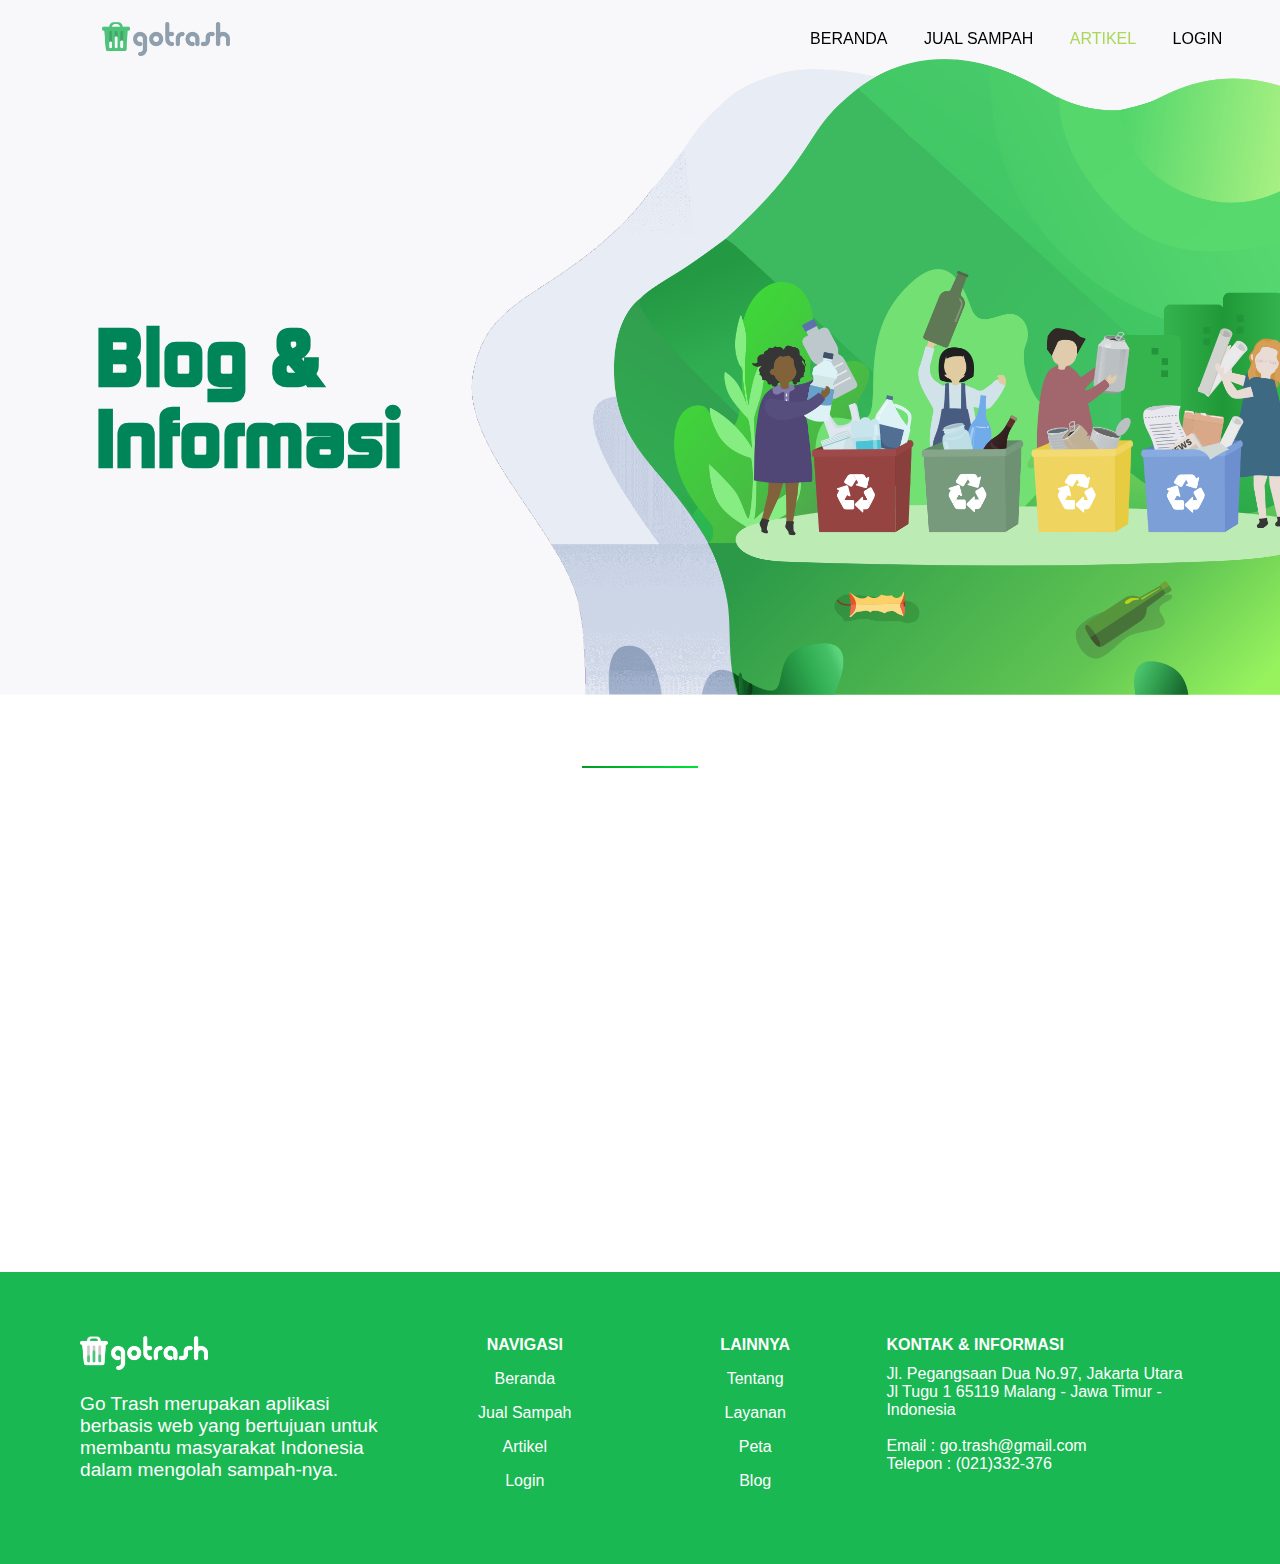
<file: pages/artikel.html>
<!DOCTYPE html>
<html lang="en">

<head>
  <meta charset="UTF-8">
  <meta name="viewport" content="width=device-width, initial-scale=1.0">
  <meta http-equiv="X-UA-Compatible" content="ie=edge">
  <title>GoTrash | Media Peduli Sampah</title>
  <link rel="shortcut icon" href="../assets/img/general/icon.png" type="image/x-icon">
  <!-- css -->
  <link rel="stylesheet" href="../assets/css/style.css">
  <link rel="stylesheet" href="../assets/css/responsive.css">
  <link rel="stylesheet" href="../assets/css/jual.css">
  <link rel="stylesheet" href="https://cdnjs.cloudflare.com/ajax/libs/font-awesome/4.7.0/css/font-awesome.min.css">
  <link rel="stylesheet" href="https://unpkg.com/aos@2.3.1/dist/aos.css">
  <!-- js -->
  <script src="../assets/js/jquery.min.js"></script>
  <script src="../assets/js/script.js"></script>
  <script src="https://unpkg.com/aos@2.3.1/dist/aos.js"></script>
</head>

<body id="body-artikel">
  <!-- Navbar -->
  <nav id="nav">
    <img src="../assets/img/general/logo.png">
    <i id="nav-btn" class="fa fa-bars"></i>
    <div class="nav-link">
      <a class="nav-disactive" href="index.html" id="nav-1">Beranda</a>
      <br>
      <a class="nav-disactive" href="jual/step1.html" id="nav-2">Jual Sampah</a>
      <br>
      <a class="active">Artikel</a>
      <br>
      <a class="nav-disactive" href="login.html" id="nav-3">Login</a>
    </div>
  </nav>
  <!-- Header -->
  <div class="blog-header">
    <div class="blog-text">
        <h1 data-aos="fade-down">Blog & <br> Informasi</h1>
    </div>
  </div>
  <!-- Content -->
  <div class="home-blog">
    <div class="line"></div>
    <p class="content" data-aos="fade-down">
      Temukan tambahan wawasan informasi mengenai pengelolaan sampah hingga pemberdayaan sampah yang bisa membantu kamu
      dalam menghadapi permasalahan sampah di lingkungan sekitar-mu.
    </p>
    <div class="home-blog-content" data-aos="zoom-in-up">
      <div class="blog" data-aos="fade-down">
        <img src="../assets/img/artikel/article-cover1.jpg">
        <div class="blog-content">
          <a class="center uppercase" href="artikel-single.html">
            Kurangi Sampah Dengan Cerdas
          </a>
        </div>
      </div>
      <div class="blog" data-aos="fade-down">
        <img src="../assets/img/artikel/article-cover2.jpg">
        <div class="blog-content">
          <a class="center uppercase" href="artikel-single.html">
            Sampah Sebagai Makanan Tumbuhan
          </a>
        </div>
      </div>
      <div class="blog" data-aos="fade-down">
        <img src="../assets/img/artikel/article-cover3.jpg">
        <div class="blog-content">
          <a class="center uppercase" href="artikel-single.html">
            Dampak Buruk Sampah Pada Laut
          </a>
        </div>
      </div>
      <div class="blog" data-aos="fade-down">
        <img src="../assets/img/artikel/article-cover4.png">
        <div class="blog-content">
          <a class="center uppercase" href="artikel-single.html">
            Akan Terjadi Pada Bumi Karena Sampah
          </a>
        </div>
      </div>
    </div>
  </div>
  <!-- Footer -->
  <footer>
    <div class="footer">
      <div class="footer-about">
        <img src="../assets/img/general/logo-footer.png" alt="">
        <p class="content">
          Go Trash merupakan aplikasi berbasis web yang bertujuan untuk membantu masyarakat Indonesia dalam mengolah
          sampah-nya.
        </p>
      </div>
      <div class="footer-link center">
        <h1 class="uppercase">Navigasi</h1>
        <div><a href="">Beranda</a></div>
        <div><a href="">Jual Sampah</a></div>
        <div><a href="">Artikel</a></div>
        <div><a href="">Login</a></div>
      </div>
      <div class="footer-link center">
        <h1 class="uppercase">Lainnya</h1>
        <div><a href="">Tentang</a></div>
        <div><a href="">Layanan</a></div>
        <div><a href="">Peta</a></div>
        <div><a href="">Blog</a></div>
      </div>
      <div class="footer-info">
        <h1 class="uppercase">Kontak & Informasi</h1>
        <p>Jl. Pegangsaan Dua No.97, Jakarta Utara</p>
        <p>Jl Tugu 1 65119 Malang - Jawa Timur - Indonesia </p>
        <br>
        <p>Email : go.trash@gmail.com </p>
        <p>Telepon : (021)332-376</p>
      </div>
    </div>
  </footer>
</body>
<script>
  $(document).ready(function () {
  $('#nav-btn').click(function () {
    $('.nav-link').slideToggle(
    );
  });
});

AOS.init({
    duration: 1200
  });
</script>
</html>
</file>
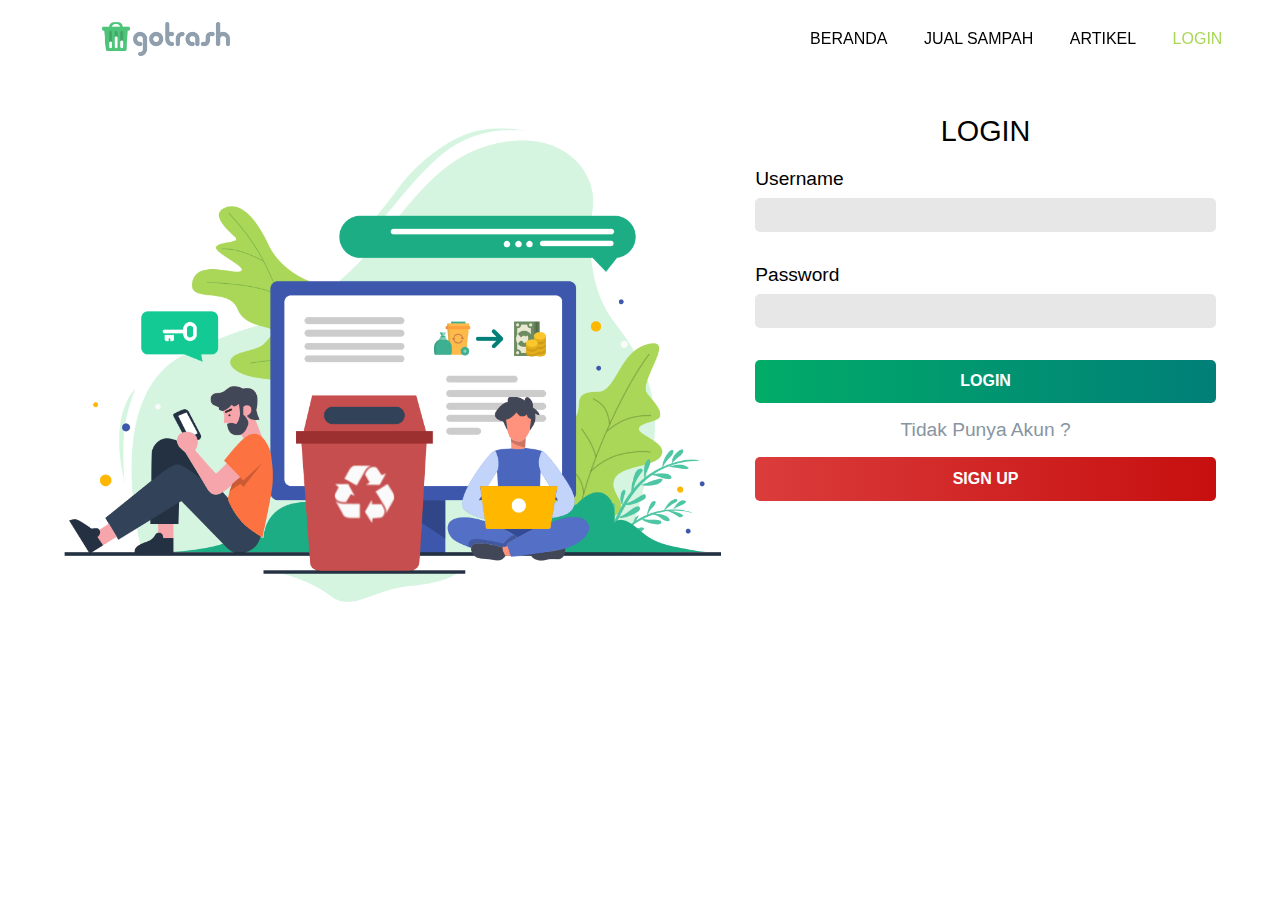
<file: pages/login.html>
<!DOCTYPE html>
<html lang="en">

<head>
  <meta charset="UTF-8">
  <meta name="viewport" content="width=device-width, initial-scale=1.0">
  <meta http-equiv="X-UA-Compatible" content="ie=edge">
  <title>GoTrash | Media Peduli Sampah</title>
  <link rel="shortcut icon" href="../assets/img/general/icon.png" type="image/x-icon">
  <!-- css -->
  <link rel="stylesheet" href="../assets/css/style.css">
  <link rel="stylesheet" href="../assets/css/responsive.css">
  <link rel="stylesheet" href="../assets/css/jual.css">
  <link rel="stylesheet" href="https://cdnjs.cloudflare.com/ajax/libs/font-awesome/4.7.0/css/font-awesome.min.css">
  <!-- js -->
  <script src="../assets/js/jquery.min.js"></script>
  <script src="../assets/js/script.js"></script>
</head>

<body id="body-artikel">
  <!-- Navbar -->
  <nav id="nav">
    <img src="../assets/img/general/logo.png">
    <i id="nav-btn" class="fa fa-bars"></i>
    <div class="nav-link">
      <a class="nav-disactive" href="index.html" id="nav-1">Beranda</a>
      <br>
      <a class="nav-disactive" href="jual/step1.html" id="nav-2">Jual Sampah</a>
      <br>
      <a class="nav-disactive" href="artikel.html" id="nav-3">Artikel</a>
      <br>
      <a class="active">Login</a>
    </div>
  </nav>
  <!-- Content -->
  <div class="login">
    <div class="login-form">
      <img src="../assets/img/general/backrgound-login.png">
      <div class="form">
        <h1 class="title uppercase center">Login</h1>
        <label class="content">Username</label>
        <input type="text">
        <label class="content">Password</label>
        <input type="password">
        <form action="index.html">
          <input class="btn form-btn uppercase" type="submit" value="Login">
        </form>
        <div class="center">
          <a class="content">Tidak Punya Akun ?</a>
        </div>
        <form action="signup.html">
          <input class="btn form-btn-other uppercase" type="submit" value="Sign Up">
        </form>
      </div>
    </div>
  </div>
</body>
<script>
  $(document).ready(function () {
    $('#nav-btn').click(function () {
      $('.nav-link').slideToggle(
      );
    });
  });
</script>

</html>
</file>
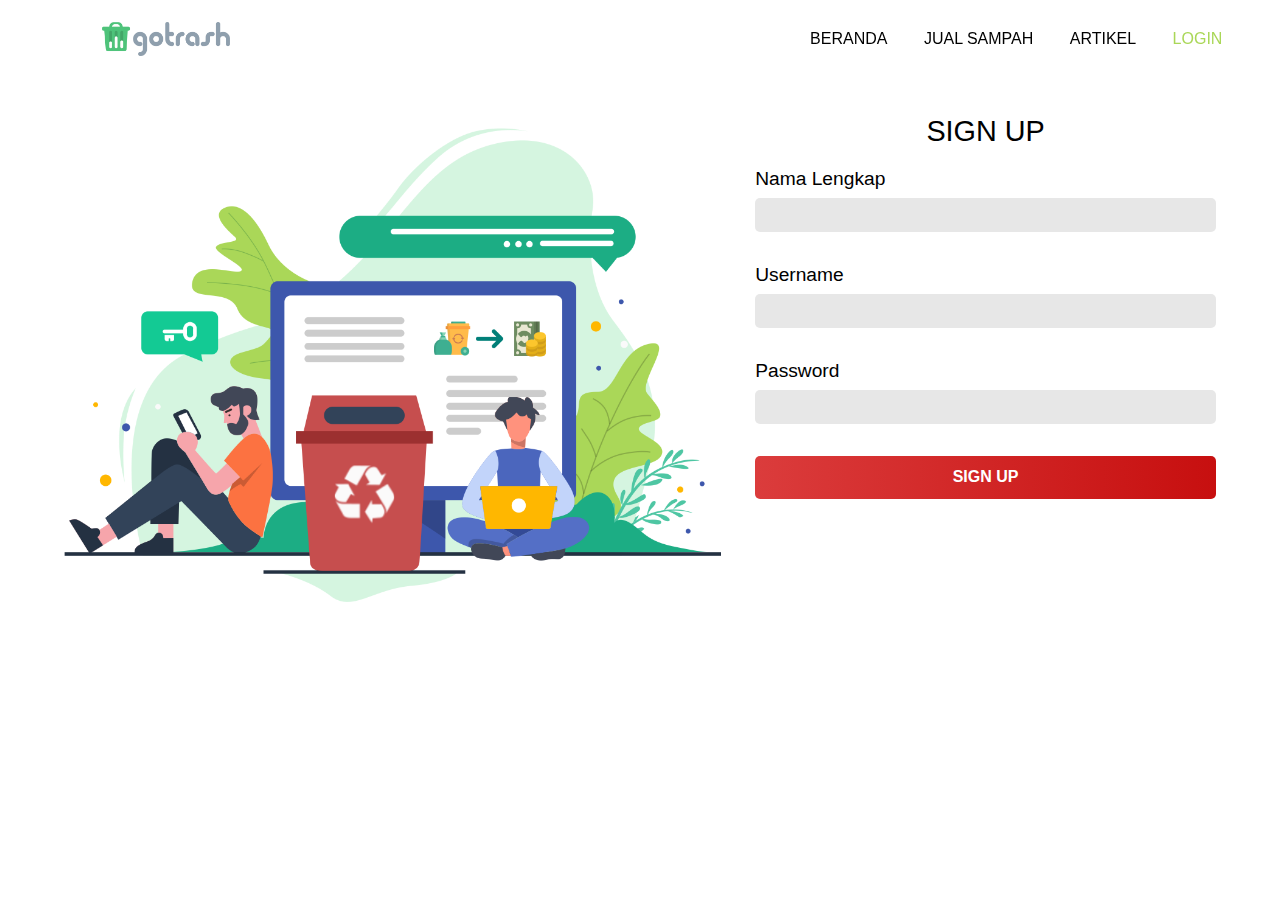
<file: pages/signup.html>
<!DOCTYPE html>
<html lang="en">

<head>
  <meta charset="UTF-8">
  <meta name="viewport" content="width=device-width, initial-scale=1.0">
  <meta http-equiv="X-UA-Compatible" content="ie=edge">
  <title>GoTrash | Media Peduli Sampah</title>
  <link rel="shortcut icon" href="../assets/img/general/icon.png" type="image/x-icon">
  <!-- css -->
  <link rel="stylesheet" href="../assets/css/style.css">
  <link rel="stylesheet" href="../assets/css/responsive.css">
  <link rel="stylesheet" href="../assets/css/jual.css">
  <link rel="stylesheet" href="https://cdnjs.cloudflare.com/ajax/libs/font-awesome/4.7.0/css/font-awesome.min.css">
  <!-- js -->
  <script src="../assets/js/jquery.min.js"></script>
  <script src="../assets/js/script.js"></script>
</head>

<body id="body-artikel">
  <!-- Navbar -->
  <nav id="nav">
    <img src="../assets/img/general/logo.png">
    <i id="nav-btn" class="fa fa-bars"></i>
    <div class="nav-link">
      <a class="nav-disactive" href="index.html" id="nav-1">Beranda</a>
      <br>
      <a class="nav-disactive" href="jual/step1.html" id="nav-2">Jual Sampah</a>
      <br>
      <a class="nav-disactive" href="artikel.html" id="nav-3">Artikel</a>
      <br>
      <a class="active">Login</a>
    </div>
  </nav>
  <!-- Content -->
  <div class="login">
    <div class="login-form">
      <img src="../assets/img/general/backrgound-login.png">
      <div class="form">
        <h1 class="title uppercase center">Sign Up</h1>
        <label class="content">Nama Lengkap</label>
        <input type="text">
        <label class="content">Username</label>
        <input type="text">
        <label class="content">Password</label>
        <input type="password">
        <form action="index.html">
          <input class="btn form-btn-other uppercase" type="submit" value="Sign Up">
        </form>
      </div>
    </div>
  </div>
</body>
<script>
  $(document).ready(function () {
    $('#nav-btn').click(function () {
      $('.nav-link').slideToggle(
      );
    });
  });
</script>

</html>
</file>
<file: assets/css/style.css>
/* General */

@font-face {
  font-family: "contb";
  src: url("../font/Cont/contb.ttf");
}

@font-face {
  font-family: "contm";
  src: url("../font/Cont/contm.ttf");
}

* {
  font-family: -apple-system, BlinkMacSystemFont, 'Segoe UI', Roboto, Oxygen, Ubuntu, Cantarell, 'Open Sans', 'Helvetica Neue', sans-serif;
  font-size: 1rem;
}

body {
  margin: 0;
  height: auto;
}

#body-home {
  background: url("../img/general/background.png");
  background-size: cover;
  background-repeat: no-repeat;
}

#body-jual {
  background: #F8F8FA;
}

.grid-2 {
  display: grid;
  grid-template-columns: 50% 50%;
}

.grid-5 {
  display: grid;
  grid-template-columns: 20% 20% 20% 20% 20%;
}

.line {
  display: -webkit-inline-box;
  margin: 5px 0;
  width: 10%;
  height: 2px;
  background: linear-gradient(to right, #009C24, #00E335);
}

/* About Font */

.active {
  color: #AAD758 !important;
}

.uppercase {
  text-transform: uppercase;
}

.center {
  text-align: center;
}

.title {
  font-family: Open Sans, Helvetica, Arial, sans-serif;
  font-weight: 500;
  font-size: 1.8em;
}

.content {
  font-size: 1.2rem;
  line-height: normal;
  color: #8795a1;
}

.btn {
  background: linear-gradient(to right, #01AC68, #007F78);
  color: #fff;
  font-weight: bold;
  text-decoration: none;
  padding: 0.8em 15%;
  border-radius: 5px;
  transition: 0.6s;
  cursor: pointer;
}

.btn:hover {
  background: transparent;
  border: 1px solid #009C24;
  color: #009C24;
}

/* Scroll Mode */

::-webkit-scrollbar {
  width: 10px;
}

::-webkit-scrollbar-track {
  box-shadow: inset 0 0 5px rgb(190, 190, 190);
}

::-webkit-scrollbar-thumb {
  background: rgb(197, 197, 197);
  border-radius: 10px;
}

::-webkit-scrollbar-thumb:hover {
  background: rgb(158, 158, 158);
}

/* Home Page */

/* Navbar */

nav {
  margin-top: 0 !important;
  background: transparent;
  position: fixed;
  display: flex;
  width: 100%;
  padding: 1.4em;
  box-shadow: none;
  align-items: center;
  z-index: 50;
  transition: 0.6s;
}

nav img {
  width: 8em;
  margin-left: 5em;
  z-index: 51;
}

nav .nav-link {
  margin-left: auto;
  margin-right: 5%;
}

nav a {
  text-decoration: none;
  margin: 0 1em;
  text-transform: uppercase;
  transition: 0.4s;
}

#nav-1, #nav-2, #nav-3, #nav-4 {
  color: #fff;
}

#nav-1:hover, #nav-2:hover, #nav-3:hover, #nav-4:hover {
  color: #AAD758 !important;
}

nav br, #nav-btn {
  display: none;
  color: #fff;
}

/* Header */

.home-header {
  background: url("../img/home/header.png");
  background-repeat: no-repeat;
  background-size: cover;
  background-position: center;
  height: 695px;
}

.home-header-text {
  padding: 8em 6em;
}

.home-header-text h1 {
  font-family: "contb";
  font-size: 3.5rem;
  color: rgb(0, 133, 88);
  margin-bottom: 0.2em;
}

.home-header-text p {
  font-family: "contm";
  font-size: 2rem;
  color: rgb(0, 133, 88);
  margin: 0 0 1.5em;
}

/* Content */

/* About */

.home-about {
  display: grid;
  grid-template-columns: 60% 40%;
  padding-top: 4em;
}

.home-about-movie video {
  position: absolute;
  z-index: 1;
  width: 40%;
  margin: 1.5% 0 0 10.3%;
}

.home-about-movie img {
  z-index: -1;
  width: 90%;
  margin: 0 5%;
}

.home-about-text {
  padding: 0 15% 0 0;
}

.home-about-text span {
  float: right;
}

.home-about-text h1, .home-about-text p, .home-about-text .btn-content {
  text-align: right;
  margin: 0.5em 0;
}

.home-about-text p {
  margin-bottom: 2em;
}

/* Service */

.home-service {
  padding-top: 4em;
  text-align: center;
}

.home-service-content {
  padding: 1.5em 5% 0;
}

.home-service-content label {
  font-size: 1.2rem;
  display: -webkit-inline-box;
  color: #000;
  margin: 0.5em 0;
}

.service {
  display: -webkit-inline-box;
  width: 10em;
  height: 10em;
  border-radius: 50%;
}

/* Service default background */

.service-1 {
  background: url("../img/general/icon/map.png");
  transition: 0.4s;
}

.service-2 {
  background: url("../img/general/icon/cs.png");
}

.service-3 {
  background: url("../img/general/icon/cart.png");
}

.service-4 {
  background: url("../img/general/icon/education.png");
}

.service-5 {
  background: url("../img/general/icon/emoney.png");
}

.service-1, .service-2, .service-3, .service-4, .service-5 {
  background-size: contain;
  transition: 0.4s;
}

/* Service hover background */

.service-1:hover {
  background: url("../img/general/icon/map-hover.png");
}

.service-2:hover {
  background: url("../img/general/icon/cs-hover.png");
}

.service-3:hover {
  background: url("../img/general/icon/cart-hover.png");
}

.service-4:hover {
  background: url("../img/general/icon/education-hover.png");
}

.service-5:hover {
  background: url("../img/general/icon/emoney-hover.png");
}

.service-1:hover, .service-2:hover, .service-3:hover, .service-4:hover, .service-5:hover {
  background-size: contain;
}

/* Map */

.home-map {
  padding: 4em 5% 0;
  text-align: center;
}

.home-map p {
  margin: 0.7em 10% 3.5em;
}

.card-legend {
  display: grid;
  grid-template-columns: 10% 40% 10% 40%;
  position: absolute;
  width: 20em;
  height: auto;
  margin: -3em 0 0 5%;
  padding: 1.3em 1em;
  background: #fff;
  box-shadow: 0 4px 8px 0 rgba(31, 30, 30, 0.2);
  border-radius: 5px;
}

.card-legend img {
  width: 3em;
}

.card-legend h1, .card-legend p {
  margin: 0;
}

.card-legend h1 {
  font-size: 1.5em;
  font-weight: bold;
}

.map-view {
  width: 100%;
  height: 38em;
  background: url(../img/home/map-full.PNG);
  background-size: cover;
  background-repeat: no-repeat;
}

/* Blog */

.home-blog {
  padding: 4em 5% 0;
  text-align: center;
}

.home-blog p {
  margin: 0.7em 10%;
}

.home-blog-content {
  display: grid;
  grid-template-columns: 25% 25% 25% 25%;
}

.blog {
  margin: 1em;
  border-radius: 5px;
  background: #fff;
  box-shadow: 0 4px 8px 0 rgba(31, 30, 30, 0.2);
}

.blog img {
  width: 100%;
}

.blog .blog-content {
  height: auto;
  padding: 1em;
  background: #fff;
}

.blog-content a {
  color: #000;
  text-decoration: none;
  font-weight: 500;
  transition: 0.4s;
}

.blog-content a:hover {
  color: #8F9FAD;

}

/* Footer */

footer {
  width: 100%;
  height: auto;
  float: left;
  background: #19B853;
  margin-top: 4em;
}

.footer {
  display: grid;
  grid-template-columns: 30% 20% 20% 30%;
  padding: 3em 5%
}

.footer-about, .footer-link, .footer-info {
  padding: 1em;
}

.footer p, .footer a, .footer h1 {
  color: #fff;
  text-decoration: none;
}

.footer h1 {
  margin-top: 0;
}

.footer a:hover {
  color: rgb(207, 207, 207);
}

.footer-about img {
  width: 8em;
}

.footer-link div {
  margin-top: 1em;
}

.footer-info p {
  margin: 0;
}

/* Artikel */

#body-artikel {
  background: none;
}

.blog-header {
  background: url("../img/artikel/background-normal.png");
  background-repeat: no-repeat;
  background-size: cover;
  background-position: center;
  height: 695px;
}

.blog-text {
  padding: 20em 6em;
}

.blog-text h1 {
  font-family: "contb";
  font-size: 5rem;
  color: rgb(0, 133, 88);
  margin: 0;
}

/* Login */

.login-form {
  display: grid;
  grid-template-columns: 60% 40%;
  padding: 6em 5%;
}

.login-form img {
  width: 95%;
  margin: 2em 5% 0 0;
}

.login-form label {
  color: #000;
}

.login-form input {
  width: 96%;
  margin: 0.5em 0 2em;
  padding: 0.5em 2%;
  background: #e7e7e7;
  border-radius: 5px;
  border: 0;
}

.form div {
  margin: 1em 0;
}

.login-form .form-btn {
  width: 100%;
  margin: 0;
}

.login-form .form-btn-other {
  width: 100%;
  margin: 0;
  background: linear-gradient(to right, rgb(219, 60, 60), rgb(199, 15, 15));
  border-radius: 5px;
  border: 0;
  padding: 0.8em 1em !important;
  font-weight: bold;
  color: #fff;
  transition: 0.4s;
}

.login-form .form-btn-other:hover {
  background: transparent;
  color: rgb(219, 60, 60);
  border: 1px solid rgb(219, 60, 60);
}
</file>
<file: assets/css/responsive.css>
/* Responsive */

@media screen and (max-width: 1264px) {
  .score-sheet .agent {
    width: 40%;
  }
}

@media screen and (max-width: 1130px) {
  /* General */
  .btn {
    padding: 0.8em 13%;
  }
  /* Navbar */
  nav img {
    margin-left: 4em;
  }
  /* Header */
  .home-about-movie {
    padding-top: 1.5em;
  }
  .home-header-text {
    padding: 8em 0 0 5em;
  }
  /* Content */
  /* Service */
  .service {
    width: 9em;
    height: 9em;
  }
  /* Blog */
  .blog {
    margin: 0.2em;
}
  /* Jual */
  .jual-content {
    padding: 0 1% 4em;
  }
  .step .active, .step .disable {
    width: 3em;
    height: 3em;
  }
  .step div {
    background-size: 1em;
  }
  .jual-content-form .alert {
    padding: 1em;
  }
  .jual-content-form .alert p {
    padding: 0 2%;
  }
  .jual-content-step h1 {
    font-size: 1.5rem;
  }
  .jual-content-step p {
    font-size: 1.1rem;
  }
  .form label {
    font-size: 1.1rem;
  }
  /* Login */
  .login-form img {
    margin: 4em 5% 0 0;
  }
}

@media screen and (max-width: 1000px) {
  /* Content */
  /* About */
  .home-about {
    padding-top: 0;
  }
  .home-about-movie {
    padding-top: 2em;
  }
  .home-about-movie img {
    width: 100%;
    margin: 0;
  }
  .home-about-movie video {
    position: absolute;
    z-index: 1;
    width: 44%;
    margin: 2% 0 0 8.5%;
  }
  .home-about-text {
    padding: 0 10% 0 0;
  }
  /* Service */
  .service {
    width: 8em;
    height: 8em;
  }
  /* Blog */
  .home-blog {
    padding: 4em 3% 0;
}
.blog .blog-content {
  padding: 1em 0.5em;
}
  /* Jual */
  .jual-content-step p {
    font-size: 1rem;
  }
  .form label {
    font-size: 1rem;
  }
}

@media screen and (max-width: 900px) {
  /* General */
  .btn {
    padding: 0.8em 10%;
  }
  /* Navbar */
  nav a {
    font-size: 0.8rem;
  }
  /* Header */
  .home-header-text {
    padding: 9em 0 0 5em;
  }
  .home-header-text h1 {
    font-size: 3rem;
  }
  .home-header-text p {
    font-size: 1.8rem;
  }
  /* Content */
  /* About */
  .home-about-text h1 {
    font-size: 1.5rem;
  }
  .content {
    font-size: 1.1rem;
    line-height: normal;
    color: #8795a1;
  }
  /* Service */
  .home-service h1 {
    font-size: 1.5rem;
  }
  .home-service-content label {
    font-size: 1.1rem;
  }
  /* Blog */
  .home-blog {
    padding: 4em 8% 0;
  }
  .home-blog-content {
    grid-template-columns: 50% 50%;
  }

  .blog  {
    margin: 0.5em;
  }
  /* Jual */
  .step .active, .step .disable {
    width: 2.5em;
    height: 2.5em;
  }
  .jual-content-form .alert p {
    padding: 0 0 0 .5em;
  }
  /* Login */
  .login-form {
    padding: 6em 3%;
  }
  .login-form img {
    margin: 6em 5% 0 0;
  }
}

@media screen and (min-width: 801px) {
  /* Navbar */
  .nav-link {
    display: inline !important;
  }
}

@media screen and (max-width: 800px) {
  /* General */
  body {
    background: url("../img/general/background-res.png");
    background-size: cover;
    background-repeat: no-repeat;
  }
  .grid-2 {
    display: block;
  }
  .content {
    font-size: 1.2rem;
  }
  /* Navbar */
  #nav-btn {
    display: block;
    font-size: 1.5rem !important;
    margin-left: auto;
    margin-right: 10%;
    cursor: pointer;
  }
  .nav-link {
    display: none;
    position: absolute;
    margin-top: 8.5em;
    padding: 1em 1.5em;
    width: 100%;
    left: 0;
    background: #fff
  }
  #nav-1, #nav-2, #nav-3, #nav-4 {
    color: #000 !important;
  }
  nav a {
    display: block;
  }
  nav br {
    display: block;
  }
  nav img {
    margin-left: 2em;
  }
  /* Header */
  .home-header {
    background: url("../img/home/header-res.png");
    background-position: top;
    background-repeat: no-repeat;
    height: auto;
    background-size: contain;
  }
  .home-header-text {
    padding: 65% 5% 0;
  }
  .home-header-text h1, .home-header-text p {
    text-align: center;
  }
  .home-header-text div {
    text-align: center;
  }
  /* Content */
  /* About */
  .home-about {
    display: block;
  }
  .home-about-movie {
    padding-top: 4em;
  }
  .home-about-movie img {
    width: 90%;
    margin: 0 5%;
  }
  .home-about-movie video {
    width: 65.5%;
    margin: 3% 0 0 18%;
  }
  .home-about-text {
    text-align: center;
    padding: 0 5%;
  }
  .home-about-text h1, .home-about-text p, .home-about-text .btn-content {
    text-align: center;
  }
  .home-about-text h1 {
    text-align: center;
  }
  .home-about-text span {
    float: unset;
  }
  /* Service */
  .home-service-content {
    padding: 1.5em 3% 0;
  }
  .home-service-content label {
    font-size: 1rem;
  }
  .service {
    width: 7.3em;
    height: 7.3em;
  }
  /* Map */
  .home-map p {
    margin: 0.7em 5% 3.5em;
  }
  /* Blog */
  .home-blog p {
    margin: 0.7em 5% 0;
  }
  .home-blog .grid-2 {
    display: grid;
  }
  /* Jual */
  .jual-content {
    display: block;
    padding: 0;
  }
  .step .active, .step .disable {
    width: 5em;
    height: 5em;
    margin-left: 25%;
  }
  .step div {
    background-size: 1.5em;
  }
  .jual-content-step img {
    width: 75%;
    margin-top: 1em;
  }
  .jual-content-step p {
    font-size: 1.1rem;
  }
  .jual-content-step, .jual-content-form {
    padding: 5%;
  }
  .jual-content-form .alert p {
    padding: 0 1em;
    font-size: 1.1rem;
  }
  .jual-content-form .alert img {
    width: 80%;
    margin: 0 10%;
  }
  /* Artikel */
  .blog-header {
    background: url("../img/artikel/background-medium.png");
    background-repeat: no-repeat;
    background-size: cover;
    background-position: center;
    height: 655px;
  }
  .blog-text {
    padding: 6em 4em;
  }
  .blog-text br {
    display: none;
  }
  .blog-text h1 {
    text-align: center;
    font-size: 4rem;
  }
  /* Login */
  .login-form {
    display: block;
    padding: 0 7% 4em;
  }
  .login-form img {
    width: 100%;
    margin: 6em 0 0;
  }
}

@media screen and (max-width: 700px) {
  /* General */
  .grid-5 {
    grid-template-columns: 33.3% 33.3% 33.3%;
  }
  .line {
    width: 20%;
  }
  /* Content */
  /* Service */
  .home-service-content {
    padding: 1.5em 5% 0;
  }
  .service {
    width: 8em;
    height: 8em;
  }
  /* Map */
  .map-view {
    height: 28em;
  }
  /* Blog */
  .home-blog {
    padding: 4em 5% 0;
  }
  /* Footer */
  .footer {
    display: block;
  }
  .footer-link {
    text-align: left;
  }
}

@media screen and (max-width: 650px) {
  /* Header */
  .home-header-text h1 {
    font-size: 2.5rem;
  }
  .home-header-text p {
    font-size: 1.5rem;
  }
  /* Contetn */
  /* Map */
  .card-legend {
    width: 54%;
    margin: -3em 23% 0 23%;
  }
  /* Blog */
}

@media screen and (max-width: 600px) {
  /* Content */
  /* Map */
  .card-legend {
    width: 60%;
    margin: -3em 20% 0 19%;
  }
  /* Blog */
  .home-blog .grid-2 {
    display: block;
    display: block;
    padding: 1em 5%;
  }
  .blog {
    margin: 0.2em;
}
  /* Jual */
  .step .active, .step .disable {
    width: 4em;
    height: 4em;
  }
  /* Artikel */
  .blog-text {
    padding: 9em 0;
  }
  .blog-text h1 {
    font-size: 3rem;
  }
}

@media screen and (max-width: 500px) {
  /* General */
  .grid-5 {
    display: block;
  }
  .content {
    font-size: 1.1rem;
  }
  #body-home {
    background: none;
  }
  /* Navbar */
  nav {
    padding: 1em;
  }
  nav img {
    margin-left: 0.5em;
  }
  /* Header */
  .home-header-text h1 {
    font-size: 2rem;
  }
  /* Content */
  /* About */
  .home-about-movie img {
    width: 100%;
    margin: 0;
  }
  .home-about-movie video {
    width: 72.5%;
    margin: 3.5% 0 0 14.5%;
  }
  /* Service */
  .home-service-content label {
    margin-bottom: 1.5em;
  }
  .service {
    width: 9em;
    height: 9em;
  }
  /* Map */
  .card-legend {
    width: 80%;
    margin: -3em 10% 0 7%;
  }
  /* Blog */
  .home-blog-content {
    display: block;
  }
  .blog {
    margin: 1em 0;
  }
  /* Jual */
  .step .active, .step .disable {
    width: 3em;
    height: 3em;
    margin-left: 15%;
  }
  .step div {
    background-size: 1em;
  }
  .jual-content-step p {
    font-size: 1rem;
  }
  .jual-content-form .alert p {
    padding: 0 1em;
    font-size: 1rem;
  }
}

@media screen and (max-width: 400px) {
  /* General */
  p {
    text-align: justify;
  }
  /* Header */
  .home-header-text p {
    text-align: center !important;
  }
  /* Content */
  /* Map */
  .card-legend {
    width: 88%;
    margin: -3em 5% 0 2%;
  }
  .card-legend-text p {
    text-align: center;
  }
  /* Blog */
  .home-blog .grid-2 {
    padding: 1em 0;
  }
  /* Artikel */
  .blog-header {
    height: 570px;
  }
  .blog-text {
    padding: 7em 0;
  }
  .blog-text h1 {
    font-size: 2.5rem;
  }
}
</file>
<file: assets/css/jual.css>
/* Jual Page */

/* Navbar */

#body-jual nav {
  position: relative;
  width: auto;
}

#nav-btn {
  color: #000 !important;
}

.nav-disactive {
  color: #000 !important;
}

/* Content */

.jual-content {
  display: grid;
  grid-template-columns: 40% 60%;
  padding: 0 5% 4em;
}

.jual-content-step img {
  width: 100%;
  margin-top: 2em;
}

.jual-content-step, .jual-content-form {
  padding: 2em;
}

.jual-content-step .step {
  display: grid;
  grid-template-columns: 25% 25% 25% 25%;
  padding: 0.5em;
}

.step div {
  width: 4em;
  height: 4em;
  border-radius: 50%;
  background-position: center;
  background-repeat: no-repeat;
  background-size: 1.5em;
}

/* Active */

.active1 {
  background-image: url("../img/jual/icon/location.png");
}

.active2 {
  background-image: url("../img/jual/icon/account.png");
}

.active3 {
  background-image: url("../img/jual/icon/apply.png");
}

.active4 {
  background-image: url("../img/jual/icon/score.png");
}

/* Disable */

.disable1 {
  background-image: url("../img/jual/icon/location-disable.png");
}

.disable2 {
  background-image: url("../img/jual/icon/account-disable.png");
}

.disable3 {
  background-image: url("../img/jual/icon/apply-disable.png");
}

.disable4 {
  background-image: url("../img/jual/icon/score-disable.png");
}

.step .active {
  width: 3.5em;
  height: 3.5em;
  text-align: center;
  border-radius: 50%;
  border: 3px solid #94BC2F;
  margin-left: 35%
}

.step .disable {
  width: 3.5em;
  height: 3.5em;
  text-align: center;
  border-radius: 50%;
  border: 3px solid#E0E0E0;
  margin-left: 35%;
}

.jual-content-form .alert {
  display: grid;
  grid-template-columns: 10% 90%;
  width: auto;
  height: auto;
  padding: 1.5em 2em;
  background: rgb(201, 236, 113);
}

.jual-content-form .alert img {
  width: 2.5em;
}

.jual-content-form .alert p {
  text-align: justify;
  margin: 0;
}

.jual-content-form .form {
  margin: 1em 0;
  text-align: left;
}

.jual-content-form .form label {
  color: #000;
}

.jual-content-form .form select, .jual-content-form .form textarea, .jual-content-form .form input, .jual-content-form .form a {
  width: 100%;
  margin: 0.5em 0 2em;
  padding: 0.5em 2%;
  background: #e7e7e7;
  border-radius: 5px;
  border: 0;
  cursor: pointer;
}

.jual-content-form .form select, .jual-content-form .form input {
  height: auto;
}

.jual-content-form .form textarea {
  width: 96%;
  height: 5em;
  cursor: inherit;
}

.form .date {
  width: 96% !important;
}

.form-btn {
  background: linear-gradient(to right, #01AC68, #007F78) !important;
  padding: 0.8em 1em !important;
  font-weight: bold;
  color: #fff;
  transition: 0.4s;
}

.form-btn:hover {
  background: transparent !important;
  border: 1px solid #009C24 !important;
  color: #009C24;
}

.jual-profile {
  display: grid;
  grid-template-columns: 60% 40%;
  margin-top: 3em;
}

.jual-profile img {
  width: 80%;
  margin: 0 10%;
  border-radius: 50%;
}

.data-profile {
  text-align: left;
}

.data-profile h1, .score-sheet h1 {
  margin: 0;
}

.data-profile .score {
  width: auto;
  height: 1.8em;
  margin: 0.5em 0;
  background: url("../img/jual/icon/star.png");
  background-size: contain;
  background-repeat: no-repeat;
}

.jual-button {
  margin: 1em 0 3em;
  text-align: left;
}

.location {
  margin: 3em 0 1.5em;
  text-align: left;
}

.location img {
  width: 100%;
  box-shadow: 0 4px 8px 0 rgba(31, 30, 30, 0.2);
}

.score-sheet {
  margin: 3em 0 0;
}

.score-sheet .agent {
  width: 30%;
  margin: 0 10% 1em;
  border-radius: 50%;
}

.score-sheet .score {
  width: auto;
  height: 1.8em;
  margin: 1em 0;
}

.jual-content-form .jual-button {
  text-align: center !important;
}
</file>
